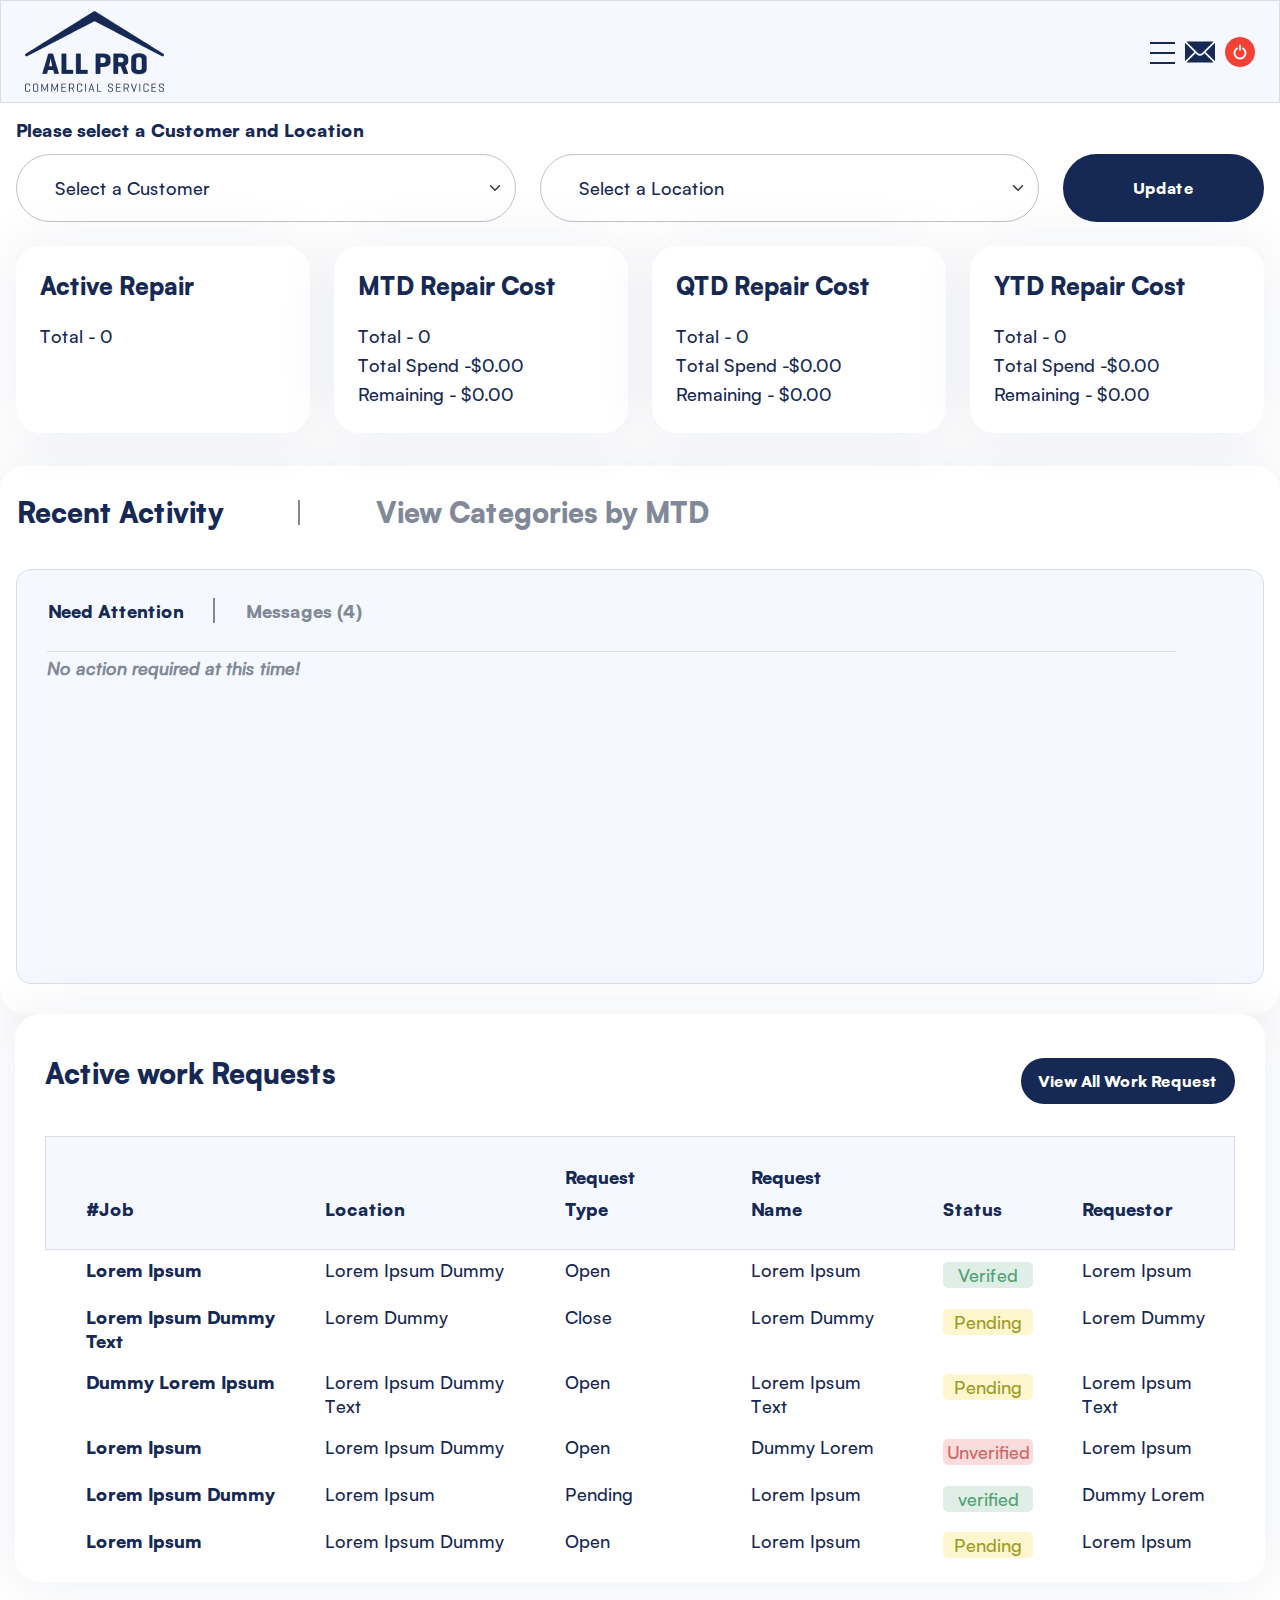
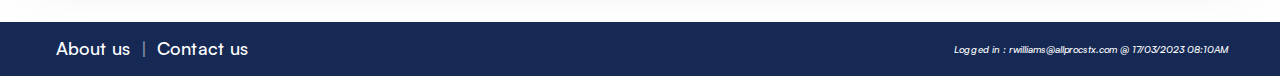
<file: index.html>
<!DOCTYPE html>
<html>
<head>
	<meta charset="utf-8">
	<meta name="viewport" content="width=device-width, initial-scale=1">
	<title>Home Page</title>
	<link href="css/bootstrap.min.css" rel="stylesheet" crossorigin="anonymous">
	<link rel="stylesheet" href="css/style.css">
</head>
<body>
<!---header start--->
<header style="padding: 0 12px;">
		<div class="row">
			<nav class="navbar navbar-expand-lg bg-body-tertiary">
			  <div class="container-fluid">
			    <a class="navbar-logo" href="#">
			    	<img src="image/logo-all.png">
			    </a>
			    
			    <div class="collapse navbar-collapse justify-content-center" id="navbarSupportedContent">
			      <ul class="navbar-nav">
			        <li class="nav-item">
			          <a class="nav-link" aria-current="page" href="#">Home</a>
			        </li>
			        <li class="nav-item">
			          <a class="nav-link" href="#">New Service Request</a>
			        </li>
			        <li class="nav-item">
			          <a class="nav-link" href="#">Insights</a>
			        </li>
			        <li class="nav-item">
			          <a class="nav-link" href="#"> Project Planner</a>
			        </li>
			      </ul>
			    </div>
			    <div class="nav-icon d-flex align-items-center">
			    	<button class="navbar-toggler" type="button" data-bs-toggle="collapse" data-bs-target="#navbarSupportedContent" aria-controls="navbarSupportedContent" aria-expanded="false" aria-label="Toggle navigation">
				      <span class="navbar-toggler-icon"></span>
				    </button>
			    	<a class="navbar-icon" href="#">
						<svg width="30" height="30" viewBox="0 0 30 30" fill="none" xmlns="http://www.w3.org/2000/svg">
						<path d="M29.7357 5.96021L20.6373 15L29.7357 24.0398C29.9002 23.696 30 23.316 30 22.9101V7.08983C30 6.68396 29.9002 6.30397 29.7357 5.96021Z" fill="#162955"/>
						<path d="M27.3633 4.45312H2.63671C2.23083 4.45312 1.85085 4.55291 1.50708 4.71738L13.1358 16.2875C14.164 17.3157 15.836 17.3157 16.8642 16.2875L28.4929 4.71738C28.1491 4.55291 27.7691 4.45312 27.3633 4.45312Z" fill="#162955"/>
						<path d="M0.264258 5.96021C0.0997852 6.30397 0 6.68396 0 7.08983V22.9101C0 23.316 0.0997852 23.6961 0.264258 24.0398L9.36264 15L0.264258 5.96021Z" fill="#162955"/>
						<path d="M19.3945 16.2429L18.107 17.5303C16.3938 19.2436 13.6061 19.2436 11.8929 17.5303L10.6055 16.2429L1.50708 25.2826C1.85085 25.4471 2.23083 25.5469 2.63671 25.5469H27.3633C27.7691 25.5469 28.1491 25.4471 28.4929 25.2826L19.3945 16.2429Z" fill="#162955"/>
						</svg>
				    </a>
				    <a class="navbar-icon" href="#">	
						<svg width="30" height="30" viewBox="0 0 30 30" fill="none" xmlns="http://www.w3.org/2000/svg">
						<g clip-path="url(#clip0_11_1430)">
						<path fill-rule="evenodd" clip-rule="evenodd" d="M15 0C6.72656 0 0 6.72656 0 15C0 23.2734 6.72656 30 15 30C23.2734 30 30 23.2734 30 15C30 6.72656 23.2734 0 15 0Z" fill="#F34235"/>
						<path fill-rule="evenodd" clip-rule="evenodd" d="M21.4453 16.084C21.4453 19.6406 18.5508 22.5293 15 22.5293C11.4434 22.5293 8.55469 19.6348 8.55469 16.084C8.55469 13.8926 9.65039 11.8711 11.4902 10.6816C11.9238 10.4004 12.5039 10.5234 12.7852 10.957C13.0664 11.3906 12.9434 11.9707 12.5098 12.252C11.2031 13.0957 10.4297 14.5312 10.4297 16.084C10.4297 18.6035 12.4805 20.6543 15 20.6543C17.5195 20.6543 19.5703 18.6035 19.5703 16.084C19.5703 14.5312 18.791 13.0957 17.4902 12.252C17.0566 11.9707 16.9336 11.3906 17.2148 10.957C17.4961 10.5234 18.0762 10.4004 18.5098 10.6816C20.3496 11.8711 21.4453 13.8926 21.4453 16.084ZM14.0625 12.7383V8.4082C14.0625 7.89258 14.4844 7.4707 15 7.4707C15.5156 7.4707 15.9375 7.89258 15.9375 8.4082V12.7383C15.9375 13.2539 15.5156 13.6758 15 13.6758C14.4844 13.6758 14.0625 13.2539 14.0625 12.7383Z" fill="white"/>
						</g>
						<defs>
						<clipPath id="clip0_11_1430">
						<rect width="30" height="30" fill="white"/>
						</clipPath>
						</defs>
						</svg>
				    </a>
			    </div>
			  </div>
			</nav>
		</div>
	</header>
<!---header end--->

<!---customer-details-section start--->
<section class="customer-details-section">
	<div class="customer-details px-3">
		<div class="row">
			<div class="section-title col-12">
				<h5>Please select a Customer and Location</h5>
			</div>
		</div>
		<div class="row">
			<div class="col-12 d-flex mb-4 flex-md-nowrap flex-wrap justify-content-between">
				<select class="form-select mb-3 mb-md-0 me-4" aria-label="Default select example">
				  <option selected>Select a Customer</option>
				  <option value="1">One</option>
				  <option value="2">Two</option>
				  <option value="3">Three</option>
				</select>
				<select class="form-select mb-3 mb-md-0 me-4" aria-label="Default select example">
					<option selected>Select a Location</option>
					<option value="1">One</option>
					<option value="2">Two</option>
					<option value="3">Three</option>
				  </select>
				  <button type="submit" class="button-primary">Update</button>
			</div>
		</div>
	</div>
</section>
<!---customer-details-section end--->

<!---repair-costs-section start--->
<section class="repair-costs-section">
	<div class="repair-cost-section px-3">
		<div class="row">
			<div class="repair-cost col-12 col-md-6 col-lg-3">
			<div class="card h-100">
			  <div class="card-body p-4">
			    <h5 class="card-title">Active Repair</h5>
			    <p>Total - 0</p>
			  </div>
			</div>
		</div>
		<div class="repair-cost col-12 col-md-6 col-lg-3">
			<div class="card h-100">
			  <div class="card-body p-4">
			    <h5 class="card-title">MTD Repair Cost</h5>
			    <p>Total - 0</p>
			    <p>Total Spend -$0.00</p>
			    <p>Remaining - $0.00</p>
			  </div>
			</div>
		</div>
		<div class="repair-cost col-12 col-md-6 col-lg-3">
			<div class="card h-100">
			  <div class="card-body p-4">
			    <h5 class="card-title">QTD Repair Cost</h5>
			    <p>Total - 0</p>
			    <p>Total Spend -$0.00</p>
			    <p>Remaining - $0.00</p>
			  </div>
			</div>
		</div>
		<div class="repair-cost col-12 col-md-6 col-lg-3">
			<div class="card h-100">
			  <div class="card-body p-4">
			    <h5 class="card-title">YTD Repair Cost</h5>
			    <p>Total - 0</p>
			    <p>Total Spend -$0.00</p>
			    <p>Remaining - $0.00</p>
			  </div>
			</div>
		</div>
		</div>
	</div>
</section>
<!---repair-costs-section end--->

<!---tabbings-section start--->
<section class="tabbings-section">
	<div class="tabbing-section px-3">
		<ul class="main-contant nav nav-tabs border-0" id="myTab" role="tablist">
		  <li class="nav-item" role="presentation">
		    <button class="contant nav-link seprate active" id="Recent-tab" data-bs-toggle="tab" data-bs-target="#Recent" type="button" role="tab" aria-controls="Recent" aria-selected="true">Recent Activity</button>
		  </li>
		  <li class="nav-item" role="presentation">
		    <button class="contant nav-link" id="Categories-tab" data-bs-toggle="tab" data-bs-target="#Categories" type="button" role="tab" aria-controls="Categories" aria-selected="false">View Categories by MTD</button>
		  </li>
		</ul>
		<div class="main-tab-content tab-content" id="myTabContent">
			<!-- Recent Activity Start -->
		  <div class="tab-pane fade show active" id="Recent" role="tabpanel" aria-labelledby="Recent-tab">
		  	<ul class="sub-main-contant nav nav-tabs" id="myTab" role="tablist">
			  <li class="nav-item" role="presentation">
			    <button class="sub-contant nav-link seprate active" id="home-tab" data-bs-toggle="tab" data-bs-target="#home" type="button" role="tab" aria-controls="home" aria-selected="true">Need Attention</button>
			  </li>
			  <li class="nav-item" role="presentation">
			    <button class="sub-contant nav-link" id="profile-tab" data-bs-toggle="tab" data-bs-target="#profile" type="button" role="tab" aria-controls="profile" aria-selected="false">Messages (4)</button>
			  </li>
			</ul>
			<div class="tab-content" id="myTabContent">
			  <!-- Need Attention Start -->
			  <div class="need-contant tab-pane fade show active" id="home" role="tabpanel" aria-labelledby="home-tab">
			  	<p>No action required at this time!</p>
			  </div>
			  <!-- Need Attention End -->

			  <!-- Messages (4) Start -->
			  <div class="tab-pane fade" id="profile" role="tabpanel" aria-labelledby="profile-tab">
			  	<div class="message-contant scroll">
			  		<div class="message-part d-flex align-items-center justify-content-between flex-wrap">
				  		<div class="message-details d-flex align-items-center">
				  			<div class="admin-image">
				  				<img src="image/admin.png">
				  				<p>Mitchell</p>
				  			</div>
				  			<div class="admin-details">
				  				<h5 class="pb-2">ER: Sprinkles Cupcakes - PLANO - Remove safe - hamilton Vaultronics En Route</h5>
				  				<p>Hamiliton Vaultronics En Route</p>
				  			</div>
				  		</div>
				  		<div class="message-date">
				  			<p>15/03/2023</p>
				  		</div>
			  		</div>

			  		<div class="message-part d-flex align-items-center justify-content-between flex-wrap">
				  		<div class="message-details d-flex align-items-center">
				  			<div class="admin-image">
				  				<img src="image/admin.png">
				  				<p>Mitchell</p>
				  			</div>
				  			<div class="admin-details">
				  				<h5 class="pb-2">ER: Sprinkles Cupcakes - PLANO - Remove safe - hamilton Vaultronics En Route</h5>
				  				<p>Hamiliton Vaultronics En Route</p>
				  			</div>
				  		</div>
				  		<div class="message-date">
				  			<p>15/03/2023</p>
				  		</div>
			  		</div>

			  		<div class="message-part d-flex align-items-center justify-content-between flex-wrap">
				  		<div class="message-details d-flex align-items-center">
				  			<div class="admin-image">
				  				<img src="image/admin.png">
				  				<p>Mitchell</p>
				  			</div>
				  			<div class="admin-details">
				  				<h5 class="pb-2">ER: Sprinkles Cupcakes - PLANO - Remove safe - hamilton Vaultronics En Route</h5>
				  				<p>Hamiliton Vaultronics En Route</p>
				  			</div>
				  		</div>
				  		<div class="message-date">
				  			<p>15/03/2023</p>
				  		</div>
			  		</div>

			  		<div class="message-part d-flex align-items-center justify-content-between flex-wrap">
				  		<div class="message-details d-flex align-items-center">
				  			<div class="admin-image">
				  				<img src="image/admin.png">
				  				<p>Mitchell</p>
				  			</div>
				  			<div class="admin-details">
				  				<h5 class="pb-2">ER: Sprinkles Cupcakes - PLANO - Remove safe - hamilton Vaultronics En Route</h5>
				  				<p>Hamiliton Vaultronics En Route</p>
				  			</div>
				  		</div>
				  		<div class="message-date">
				  			<p>15/03/2023</p>
				  		</div>
			  		</div>
			  	</div>
			  </div>
			  <!-- Messages (4) End -->
			</div>
		  </div>
		  <!-- Recent Activity End -->

		  <!-- View Categories by MTD Start -->
		  <div class="tab-pane fade" id="Categories" role="tabpanel" aria-labelledby="Categories-tab">
		  	<div class="view-categories d-flex flex-wrap">
		  		<div class="view-info d-flex align-items-center justify-content-start col-12 col-md-4 col-xl-3">
		  			<label class="d-inline-block me-4">Viewable Info :</label>
					<select class="form-select w-50" aria-label="Default select example">
						<option selected>Category</option>
						<option value="1">Category One</option>
						<option value="2">Category Two</option>
						<option value="3">Category Three</option>
					</select>
		  		</div>
		  		<div class="time-frame d-flex align-items-center col-12 col-md-4 col-xl-3">
		  			<label class="d-inline-block me-4">Time Frame :</label>
	    				<select class="form-select w-50" aria-label="Default select example">
						  <option selected>Month to date</option>
						  <option value="1">date One</option>
						  <option value="2">date Two</option>
						  <option value="3">date Three</option>
						</select>
		  		</div>
		  		<div class="Confirm-button col-12 col-md-4 col-xl-2">
		  			<button type="submit" class="button-primary">Confirm</button>
		  		</div>
		  	</div>
		  </div>
		  <!-- View Categories by MTD End -->
		</div>
	</div>
</section>
<!---tabbings-section end--->

<!---work-requests-section start--->
<section class="work-requests-section">
<div class="requests-section">
	<div class="request-contant row">
		<div class="request-title col-12 col-sm-6">
			<h2>Active work Requests</h2>
		</div>
		<div class="view-button col-12 col-sm-6">
			<button type="submit" class="button-primary">View All Work Request</button>
		</div>
	</div>
	<div class="table-responsive">
		<table class="table">
		  <thead>
		    <tr>
		      <th scope="col">#Job</th>
		      <th scope="col">Location</th>
		      <th scope="col">Request Type</th>
		      <th scope="col">Request Name</th>
		      <th scope="col">Status</th>
		      <th scope="col">Requestor</th>
		    </tr>
		  </thead>
		  <tbody>
		    <tr>
		      <td>Lorem Ipsum</td>
		      <td>Lorem Ipsum Dummy</td>
		      <td>Open</td>
		      <td>Lorem Ipsum</td>
		      <td><button type="button" class="btn verified">Verifed</button></td>
		      <td>Lorem Ipsum</td>
		    </tr>
		    <tr>
		      <td>Lorem Ipsum Dummy Text</td>
		      <td>Lorem Dummy</td>
		      <td>Close</td>
		      <td>Lorem Dummy</td>
		      <td><button type="button" class="btn pending">Pending</button></td>
		      <td>Lorem Dummy</td>
		    </tr>
		    <tr>
		      <td>Dummy Lorem Ipsum</td>
		      <td>Lorem Ipsum Dummy Text</td>
		      <td>Open</td>
		      <td>Lorem Ipsum Text</td>
		      <td><button type="button" class="btn pending">Pending</button></td>
		      <td>Lorem Ipsum Text</td>
		    </tr>
		    <tr>
		      <td>Lorem Ipsum</td>
		      <td>Lorem Ipsum Dummy</td>
		      <td>Open</td>
		      <td>Dummy Lorem</td>
		      <td><button type="button" class="btn unverified">Unverified</button></td>
		      <td>Lorem Ipsum</td>
		    </tr>
		    <tr>
		      <td>Lorem Ipsum Dummy</td>
		      <td>Lorem Ipsum</td>
		      <td>Pending</td>
		      <td>Lorem Ipsum</td>
		      <td><button type="button" class="btn verified">verified</button></td>
		      <td>Dummy Lorem</td>
		    </tr>
		    <tr>
		      <td>Lorem Ipsum</td>
		      <td>Lorem Ipsum Dummy</td>
		      <td>Open</td>
		      <td>Lorem Ipsum</td>
		      <td><button type="button" class="btn pending">Pending</button></td>
		      <td>Lorem Ipsum</td>
		    </tr>
		  </tbody>
		</table>
	</div>
	</div>
</section>
<!---work-requests-section end--->
<!---footer start--->
<footer>
    	<div class="container-fluid">
    		<div class="row">
    			<div class="col-12 d-flex flex-wrap justify-content-between align-items-center">
    				<ul class="footer-menu p-0 m-0 d-flex">
    					<li><a href="#">About us</a></li>
    					<li><a href="#">Contact us</a></li>
    				</ul>
    				<span class="col-12 col-sm-6 pt-3 text-sm-end pt-sm-0">Logged in : <a href="mailto:rwilliams@allprocstx.com">rwilliams@allprocstx.com</a> @ 17/03/2023 08:10AM</span>
    			</div>
    		</div>
    	</div>
    </footer>
    <!---footer end--->
<script src="https://cdn.jsdelivr.net/npm/bootstrap@5.3.0-alpha2/dist/js/bootstrap.bundle.min.js" crossorigin="anonymous"></script>
</body>
</html>
</file>
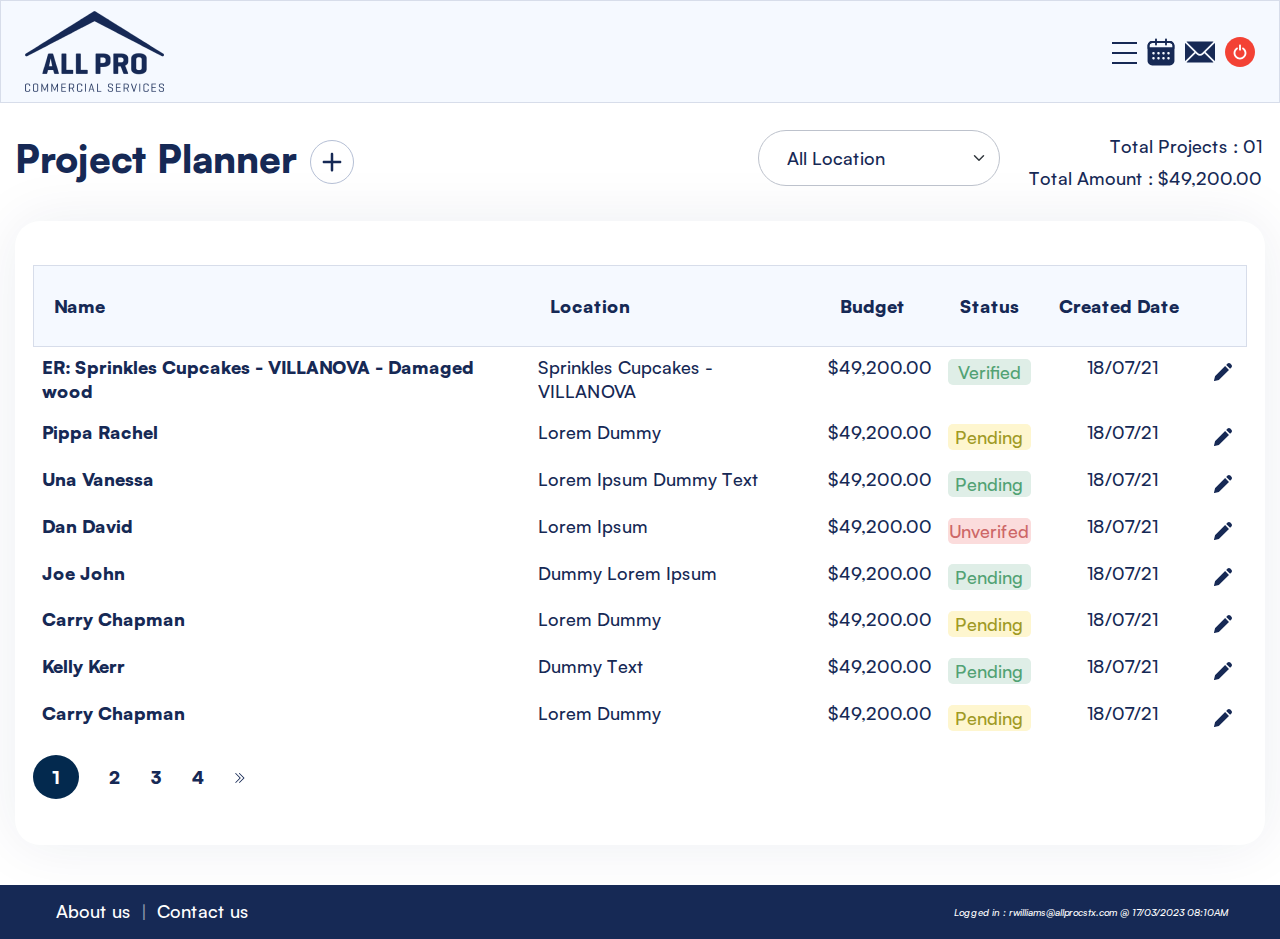
<file: project-planner.html>
<!DOCTYPE html>
<html>
<head>
	<meta charset="utf-8">
	<meta name="viewport" content="width=device-width, initial-scale=1">
	<title>Project Planner</title>
	<link href="css/bootstrap.min.css" rel="stylesheet" crossorigin="anonymous">
	<link rel="stylesheet" href="css/style.css">
</head>
<body>
<!---header start--->
	<header style="padding: 0 12px;">
		<div class="row">
			<nav class="navbar navbar-expand-lg bg-body-tertiary">
			  <div class="container-fluid">
			    <a class="navbar-logo" href="#">
			    	<img src="image/logo-all.png">
			    </a>
			    
			    <div class="collapse navbar-collapse justify-content-center" id="navbarSupportedContent">
			      <ul class="navbar-nav">
			        <li class="nav-item">
			          <a class="nav-link" aria-current="page" href="#">Home</a>
			        </li>
			        <li class="nav-item">
			          <a class="nav-link" href="#">New Service Request</a>
			        </li>
			        <li class="nav-item">
			          <a class="nav-link" href="#">Jobs</a>
			        </li>
			        <li class="nav-item">
			          <a class="nav-link" href="#">Customers</a>
			        </li>
			        <li class="nav-item">
			          <a class="nav-link" href="#">Pay Requests</a>
			        </li>
			        <li class="nav-item">
			          <a class="nav-link" href="#">Vendor Management</a>
			        </li>
			        <li class="nav-item">
			          <a class="nav-link" href="#">Vendor Request Queue</a>
			        </li>
			        <li class="nav-item">
			          <a class="nav-link" href="#">Vendor Search</a>
			        </li>
			        <li class="nav-item">
			          <a class="nav-link" href="#">Admin</a>
			        </li>
			        <li class="nav-item">
			          <a class="nav-link" href="#">Reports</a>
			        </li>
			      </ul>
			    </div>
			    <div class="nav-icon d-flex align-items-center">
			    	<button class="navbar-toggler" type="button" data-bs-toggle="collapse" data-bs-target="#navbarSupportedContent" aria-controls="navbarSupportedContent" aria-expanded="false" aria-label="Toggle navigation">
				      <span class="navbar-toggler-icon"></span>
				    </button>
				    <a href="#" class="navbar-icon">
						<svg width="28" height="28" viewBox="0 0 28 28" fill="none" xmlns="http://www.w3.org/2000/svg">
						<path d="M22.75 27.4375H5.25C4.00731 27.4358 2.81598 26.9415 1.93726 26.0627C1.05854 25.184 0.564154 23.9927 0.5625 22.75V7.75C0.564154 6.50731 1.05854 5.31598 1.93726 4.43726C2.81598 3.55854 4.00731 3.06415 5.25 3.0625H22.75C23.9927 3.06415 25.184 3.55854 26.0627 4.43726C26.9415 5.31598 27.4358 6.50731 27.4375 7.75V22.75C27.4358 23.9927 26.9415 25.184 26.0627 26.0627C25.184 26.9415 23.9927 27.4358 22.75 27.4375ZM5.25 4.9375C4.50438 4.93849 3.78959 5.23513 3.26236 5.76236C2.73513 6.28959 2.43849 7.00438 2.4375 7.75V22.75C2.43849 23.4956 2.73513 24.2104 3.26236 24.7376C3.78959 25.2649 4.50438 25.5615 5.25 25.5625H22.75C23.4956 25.5615 24.2104 25.2649 24.7376 24.7376C25.2649 24.2104 25.5615 23.4956 25.5625 22.75V7.75C25.5615 7.00438 25.2649 6.28959 24.7376 5.76236C24.2104 5.23513 23.4956 4.93849 22.75 4.9375H5.25Z" fill="#162955"/>
						<path d="M26.5 11.1875H1.5C1.25136 11.1875 1.0129 11.0887 0.837087 10.9129C0.661272 10.7371 0.5625 10.4986 0.5625 10.25V7.75C0.564154 6.50731 1.05854 5.31598 1.93726 4.43726C2.81598 3.55854 4.00731 3.06415 5.25 3.0625H22.75C23.9927 3.06415 25.184 3.55854 26.0627 4.43726C26.9415 5.31598 27.4358 6.50731 27.4375 7.75V10.25C27.4375 10.4986 27.3387 10.7371 27.1629 10.9129C26.9871 11.0887 26.7486 11.1875 26.5 11.1875ZM2.4375 9.3125H25.5625V7.75C25.5615 7.00438 25.2649 6.28959 24.7376 5.76236C24.2104 5.23513 23.4956 4.93849 22.75 4.9375H5.25C4.50438 4.93849 3.78959 5.23513 3.26236 5.76236C2.73513 6.28959 2.43849 7.00438 2.4375 7.75V9.3125Z" fill="#162955"/>
						<path d="M19 7.4375C18.7514 7.4375 18.5129 7.33873 18.3371 7.16291C18.1613 6.9871 18.0625 6.74864 18.0625 6.5V1.5C18.0625 1.25136 18.1613 1.0129 18.3371 0.837087C18.5129 0.661272 18.7514 0.5625 19 0.5625C19.2486 0.5625 19.4871 0.661272 19.6629 0.837087C19.8387 1.0129 19.9375 1.25136 19.9375 1.5V6.5C19.9375 6.74864 19.8387 6.9871 19.6629 7.16291C19.4871 7.33873 19.2486 7.4375 19 7.4375Z" fill="#162955"/>
						<path d="M9 7.4375C8.75136 7.4375 8.5129 7.33873 8.33709 7.16291C8.16127 6.9871 8.0625 6.74864 8.0625 6.5V1.5C8.0625 1.25136 8.16127 1.0129 8.33709 0.837087C8.5129 0.661272 8.75136 0.5625 9 0.5625C9.24864 0.5625 9.4871 0.661272 9.66291 0.837087C9.83873 1.0129 9.9375 1.25136 9.9375 1.5V6.5C9.9375 6.74864 9.83873 6.9871 9.66291 7.16291C9.4871 7.33873 9.24864 7.4375 9 7.4375Z" fill="#162955"/>
						<path d="M1.5 10.25V21.5C1.5 22.8261 2.02678 24.0979 2.96447 25.0355C3.90215 25.9732 5.17392 26.5 6.5 26.5H21.5C22.8261 26.5 24.0979 25.9732 25.0355 25.0355C25.9732 24.0979 26.5 22.8261 26.5 21.5V10.25H1.5ZM6.5 21.5C6.25277 21.5 6.0111 21.4267 5.80554 21.2893C5.59998 21.152 5.43976 20.9568 5.34515 20.7284C5.25054 20.4999 5.22579 20.2486 5.27402 20.0061C5.32225 19.7637 5.4413 19.5409 5.61612 19.3661C5.79093 19.1913 6.01366 19.0722 6.25614 19.024C6.49861 18.9758 6.74995 19.0005 6.97835 19.0951C7.20676 19.1898 7.40199 19.35 7.53934 19.5555C7.67669 19.7611 7.75 20.0028 7.75 20.25C7.75 20.5815 7.6183 20.8995 7.38388 21.1339C7.14946 21.3683 6.83152 21.5 6.5 21.5ZM6.5 16.5C6.25277 16.5 6.0111 16.4267 5.80554 16.2893C5.59998 16.152 5.43976 15.9568 5.34515 15.7284C5.25054 15.4999 5.22579 15.2486 5.27402 15.0061C5.32225 14.7637 5.4413 14.5409 5.61612 14.3661C5.79093 14.1913 6.01366 14.0722 6.25614 14.024C6.49861 13.9758 6.74995 14.0005 6.97835 14.0952C7.20676 14.1898 7.40199 14.35 7.53934 14.5555C7.67669 14.7611 7.75 15.0028 7.75 15.25C7.75 15.5815 7.6183 15.8995 7.38388 16.1339C7.14946 16.3683 6.83152 16.5 6.5 16.5ZM11.5 21.5C11.2528 21.5 11.0111 21.4267 10.8055 21.2893C10.6 21.152 10.4398 20.9568 10.3451 20.7284C10.2505 20.4999 10.2258 20.2486 10.274 20.0061C10.3222 19.7637 10.4413 19.5409 10.6161 19.3661C10.7909 19.1913 11.0137 19.0722 11.2561 19.024C11.4986 18.9758 11.7499 19.0005 11.9784 19.0951C12.2068 19.1898 12.402 19.35 12.5393 19.5555C12.6767 19.7611 12.75 20.0028 12.75 20.25C12.75 20.5815 12.6183 20.8995 12.3839 21.1339C12.1495 21.3683 11.8315 21.5 11.5 21.5ZM11.5 16.5C11.2528 16.5 11.0111 16.4267 10.8055 16.2893C10.6 16.152 10.4398 15.9568 10.3451 15.7284C10.2505 15.4999 10.2258 15.2486 10.274 15.0061C10.3222 14.7637 10.4413 14.5409 10.6161 14.3661C10.7909 14.1913 11.0137 14.0722 11.2561 14.024C11.4986 13.9758 11.7499 14.0005 11.9784 14.0952C12.2068 14.1898 12.402 14.35 12.5393 14.5555C12.6767 14.7611 12.75 15.0028 12.75 15.25C12.75 15.5815 12.6183 15.8995 12.3839 16.1339C12.1495 16.3683 11.8315 16.5 11.5 16.5ZM16.5 21.5C16.2528 21.5 16.0111 21.4267 15.8055 21.2893C15.6 21.152 15.4398 20.9568 15.3451 20.7284C15.2505 20.4999 15.2258 20.2486 15.274 20.0061C15.3222 19.7637 15.4413 19.5409 15.6161 19.3661C15.7909 19.1913 16.0137 19.0722 16.2561 19.024C16.4986 18.9758 16.7499 19.0005 16.9784 19.0951C17.2068 19.1898 17.402 19.35 17.5393 19.5555C17.6767 19.7611 17.75 20.0028 17.75 20.25C17.75 20.5815 17.6183 20.8995 17.3839 21.1339C17.1495 21.3683 16.8315 21.5 16.5 21.5ZM16.5 16.5C16.2528 16.5 16.0111 16.4267 15.8055 16.2893C15.6 16.152 15.4398 15.9568 15.3451 15.7284C15.2505 15.4999 15.2258 15.2486 15.274 15.0061C15.3222 14.7637 15.4413 14.5409 15.6161 14.3661C15.7909 14.1913 16.0137 14.0722 16.2561 14.024C16.4986 13.9758 16.7499 14.0005 16.9784 14.0952C17.2068 14.1898 17.402 14.35 17.5393 14.5555C17.6767 14.7611 17.75 15.0028 17.75 15.25C17.75 15.5815 17.6183 15.8995 17.3839 16.1339C17.1495 16.3683 16.8315 16.5 16.5 16.5ZM21.5 21.5C21.2528 21.5 21.0111 21.4267 20.8055 21.2893C20.6 21.152 20.4398 20.9568 20.3451 20.7284C20.2505 20.4999 20.2258 20.2486 20.274 20.0061C20.3223 19.7637 20.4413 19.5409 20.6161 19.3661C20.7909 19.1913 21.0137 19.0722 21.2561 19.024C21.4986 18.9758 21.7499 19.0005 21.9784 19.0951C22.2068 19.1898 22.402 19.35 22.5393 19.5555C22.6767 19.7611 22.75 20.0028 22.75 20.25C22.75 20.5815 22.6183 20.8995 22.3839 21.1339C22.1495 21.3683 21.8315 21.5 21.5 21.5ZM21.5 16.5C21.2528 16.5 21.0111 16.4267 20.8055 16.2893C20.6 16.152 20.4398 15.9568 20.3451 15.7284C20.2505 15.4999 20.2258 15.2486 20.274 15.0061C20.3223 14.7637 20.4413 14.5409 20.6161 14.3661C20.7909 14.1913 21.0137 14.0722 21.2561 14.024C21.4986 13.9758 21.7499 14.0005 21.9784 14.0952C22.2068 14.1898 22.402 14.35 22.5393 14.5555C22.6767 14.7611 22.75 15.0028 22.75 15.25C22.75 15.5815 22.6183 15.8995 22.3839 16.1339C22.1495 16.3683 21.8315 16.5 21.5 16.5Z" fill="#162955"/>
						</svg>
				    </a>
			    	<a class="navbar-icon" href="#">
						<svg width="30" height="30" viewBox="0 0 30 30" fill="none" xmlns="http://www.w3.org/2000/svg">
						<path d="M29.7357 5.96021L20.6373 15L29.7357 24.0398C29.9002 23.696 30 23.316 30 22.9101V7.08983C30 6.68396 29.9002 6.30397 29.7357 5.96021Z" fill="#162955"/>
						<path d="M27.3633 4.45312H2.63671C2.23083 4.45312 1.85085 4.55291 1.50708 4.71738L13.1358 16.2875C14.164 17.3157 15.836 17.3157 16.8642 16.2875L28.4929 4.71738C28.1491 4.55291 27.7691 4.45312 27.3633 4.45312Z" fill="#162955"/>
						<path d="M0.264258 5.96021C0.0997852 6.30397 0 6.68396 0 7.08983V22.9101C0 23.316 0.0997852 23.6961 0.264258 24.0398L9.36264 15L0.264258 5.96021Z" fill="#162955"/>
						<path d="M19.3945 16.2429L18.107 17.5303C16.3938 19.2436 13.6061 19.2436 11.8929 17.5303L10.6055 16.2429L1.50708 25.2826C1.85085 25.4471 2.23083 25.5469 2.63671 25.5469H27.3633C27.7691 25.5469 28.1491 25.4471 28.4929 25.2826L19.3945 16.2429Z" fill="#162955"/>
						</svg>
				    </a>
				    <a class="navbar-icon" href="#">	
						<svg width="30" height="30" viewBox="0 0 30 30" fill="none" xmlns="http://www.w3.org/2000/svg">
						<g clip-path="url(#clip0_11_1430)">
						<path fill-rule="evenodd" clip-rule="evenodd" d="M15 0C6.72656 0 0 6.72656 0 15C0 23.2734 6.72656 30 15 30C23.2734 30 30 23.2734 30 15C30 6.72656 23.2734 0 15 0Z" fill="#F34235"/>
						<path fill-rule="evenodd" clip-rule="evenodd" d="M21.4453 16.084C21.4453 19.6406 18.5508 22.5293 15 22.5293C11.4434 22.5293 8.55469 19.6348 8.55469 16.084C8.55469 13.8926 9.65039 11.8711 11.4902 10.6816C11.9238 10.4004 12.5039 10.5234 12.7852 10.957C13.0664 11.3906 12.9434 11.9707 12.5098 12.252C11.2031 13.0957 10.4297 14.5312 10.4297 16.084C10.4297 18.6035 12.4805 20.6543 15 20.6543C17.5195 20.6543 19.5703 18.6035 19.5703 16.084C19.5703 14.5312 18.791 13.0957 17.4902 12.252C17.0566 11.9707 16.9336 11.3906 17.2148 10.957C17.4961 10.5234 18.0762 10.4004 18.5098 10.6816C20.3496 11.8711 21.4453 13.8926 21.4453 16.084ZM14.0625 12.7383V8.4082C14.0625 7.89258 14.4844 7.4707 15 7.4707C15.5156 7.4707 15.9375 7.89258 15.9375 8.4082V12.7383C15.9375 13.2539 15.5156 13.6758 15 13.6758C14.4844 13.6758 14.0625 13.2539 14.0625 12.7383Z" fill="white"/>
						</g>
						<defs>
						<clipPath id="clip0_11_1430">
						<rect width="30" height="30" fill="white"/>
						</clipPath>
						</defs>
						</svg>
				    </a>
			    </div>
			  </div>
			</nav>
		</div>
	</header>
<!---header end--->

<!--project-planner-section start-->
<section class="project-planner-section">
	<div class="container">
		<div class="row">
			<div class="project-planner-contant col-12">
				<div class="row">
					<div class="planner-contant col-xl-7 col-lg-5 col-12 d-flex align-items-center">
						<h2>Project Planner</h2>
						<button class="add-icon d-flex align-items-center" class="btn btn-primary" data-bs-toggle="modal" data-bs-target="#staticBackdrop">
							<svg width="20" height="20" viewBox="0 0 20 20" fill="none" xmlns="http://www.w3.org/2000/svg">
								<g clip-path="url(#clip0_11_1459)">
								<path d="M1.875 8.75H8.75V1.875C8.75 1.18469 9.30969 0.625 10 0.625C10.6903 0.625 11.25 1.18469 11.25 1.875V8.75H18.125C18.8153 8.75 19.375 9.30969 19.375 10C19.375 10.6903 18.8153 11.25 18.125 11.25H11.25V18.125C11.25 18.8153 10.6903 19.375 10 19.375C9.30969 19.375 8.75 18.8153 8.75 18.125V11.25H1.875C1.18469 11.25 0.625 10.6903 0.625 10C0.625 9.30969 1.18469 8.75 1.875 8.75Z" fill="#162955"/>
								</g>
								<defs>
								<clipPath id="clip0_11_1459">
								<rect width="20" height="20" fill="white" transform="matrix(-1 0 0 1 20 0)"/>
								</clipPath>
								</defs>
							</svg>
						</button>
						<!-- Modal -->
						<div class="main-modal-dialog modal fade" id="staticBackdrop" data-bs-backdrop="static" data-bs-keyboard="false" tabindex="-1" aria-labelledby="staticBackdropLabel" aria-hidden="true">
							<div class="modal-dialog modal-dialog-centered" role="document">
							<div class="modal-content">
								<div class="modal-header justify-content-start">
									<h5 class="modal-title" id="exampleModalLongTitle">New Proposal</h5>
									<button type="button" class="close" data-bs-dismiss="modal" aria-label="Close">
										<span aria-hidden="true">
										<svg width="16" height="16" viewBox="0 0 16 16" fill="none" xmlns="http://www.w3.org/2000/svg">
										<path d="M9.46585 7.98692L15.6959 14.2172C16.1014 14.6224 16.1014 15.2777 15.6959 15.6829C15.2907 16.0882 14.6354 16.0882 14.2302 15.6829L7.99991 9.45267L1.76983 15.6829C1.36438 16.0882 0.709336 16.0882 0.304082 15.6829C-0.101361 15.2777 -0.101361 14.6224 0.304082 14.2172L6.53416 7.98692L0.304082 1.75665C-0.101361 1.35139 -0.101361 0.696156 0.304082 0.290902C0.506045 0.0887499 0.771595 -0.0128002 1.03695 -0.0128002C1.30232 -0.0128002 1.56768 0.0887499 1.76983 0.290902L7.99991 6.52117L14.2302 0.290902C14.4323 0.0887499 14.6977 -0.0128002 14.9631 -0.0128002C15.2284 -0.0128002 15.4938 0.0887499 15.6959 0.290902C16.1014 0.696156 16.1014 1.35139 15.6959 1.75665L9.46585 7.98692Z" fill="black"/>
										</svg>
										</span>
									</button>
								</div>
								<div class="modal-body">
								<div class="mb-3">
									<select class="form-select" aria-label="Default select example">
										<option selected>Select a Location</option>
										<option value="1">Sprinkles Cupcakes One</option>
										<option value="2">Sprinkles Cupcakes Two</option>
										<option value="3">Sprinkles Cupcakes Three</option>
									</select>
								</div>
								<div class="mb-3">
									<input class="w-100 d-inline-block" type="text" placeholder="Add Name here">
								</div>
								<div class="upload-file mb-3">
									<input class="w-100 d-inline-block form-control form-control-sm" type="file" 
									id="formFileSm" >
								</div>
								<div class="form-floating">
									<textarea class="w-100" placeholder="Type Something"></textarea>
								</div>
								</div>
								
								<div class="modal-footer w-100 d-inline-block p-0 border-0" >
								<div class="row">
								<div class="col-12 col-sm-6 d-flex">
									<button type="button" class="btn w-100 text-center btn-secondary col-6 close-button" data-dismiss="modal">Close</button>
								</div>
								<div class="col-12 col-sm-6 d-flex">
									<button type="button" class="btn w-100 text-center btn-primary col-6 create-button">Create Project</button>
								</div>
							</div>
								</div>

							</div>
							</div>
						</div>
						<!-- Modal end-->
					
					</div>
					<div class="location-contant col-xl-5 col-lg-7 col-12">
						<div class="row">
							<div class="location col-lg-6 col-12">
								<select class="form-select" aria-label="Default select example">
								<option selected>All Location</option>
								<option value="1">One</option>
								<option value="2">Two</option>
								<option value="3">Three</option>
								</select>
							</div>
							<div class="amount-contant col-lg-6 col-12">
								<p>Total Projects : 01</p>
								<p>Total Amount : $49,200.00</p>
							</div>
						</div>
					</div>
				</div>
			</div>
		</div>

		<div class="project-planner-table">
			<div class="table-responsive row">
				<table class="table">
				  <thead>
				    <tr>
				      <th scope="col">Name</th>
				      <th scope="col">Location</th>
				      <th scope="col">Budget</th>
				      <th scope="col">Status</th>
				      <th scope="col">Created Date</th>
				      <th scope="col"></th>
				    </tr>
				  </thead>
				  <tbody>
				    <tr>
				      <td>ER: Sprinkles Cupcakes - VILLANOVA - Damaged wood</td>
				      <td>Sprinkles Cupcakes - VILLANOVA</td>
				      <td>$49,200.00</td>
				      <td><button type="button" class="btn verified">Verified</button></td>
				      <td class="px-5">18/07/21</td>
				      <td>
				      	<a href="#"><img src="image/pencil-1.svg"></a>
				      </td>
				    </tr>
				    <tr>
				      <td>Pippa Rachel</td>
				      <td>Lorem Dummy</td>
				      <td>$49,200.00</td>
				      <td><button type="button" class="btn pending">Pending</button></td>
				      <td class="px-5">18/07/21</td>
				      <td>
				      	<a href="#"><img src="image/pencil-1.svg"></a>
				      </td>
				    </tr>
				    <tr>
				      <td>Una Vanessa</td>
				      <td>Lorem Ipsum Dummy Text</td>
				      <td>$49,200.00</td>
				      <td><button type="button" class="btn green-pending">Pending</button></td>
				      <td class="px-5">18/07/21</td>
				      <td>
				      	<a href="#"><img src="image/pencil-1.svg"></a>
				      </td>
				    </tr>
				    <tr>
				      <td>Dan David</td>
				      <td>Lorem Ipsum</td>
				      <td>$49,200.00</td>
				      <td><button type="button" class="btn unverified">Unverifed</button></td>
				      <td class="px-5">18/07/21</td>
				      <td>
				      	<a href="#"><img src="image/pencil-1.svg"></a>
				      </td>
				    </tr>
				    <tr>
				      <td>Joe John</td>
				      <td>Dummy Lorem Ipsum</td>
				      <td>$49,200.00</td>
				      <td><button type="button" class="btn green-pending">Pending</button></td>
				      <td class="px-5">18/07/21</td>
				      <td>
				      	<a href="#"><img src="image/pencil-1.svg"></a>
				      </td>
				    </tr>
				    <tr>
				      <td>Carry Chapman</td>
				      <td>Lorem Dummy</td>
				      <td>$49,200.00</td>
				      <td><button type="button" class="btn pending">Pending</button></td>
				      <td class="px-5">18/07/21</td>
				      <td>
				      	<a href="#"><img src="image/pencil-1.svg"></a>
				      </td>
				    </tr>
				    <tr>
				      <td>Kelly Kerr</td>
				      <td>Dummy Text</td>
				      <td>$49,200.00</td>
				      <td><button type="button" class="btn green-pending">Pending</button></td>
				      <td class="px-5">18/07/21</td>
				      <td>
				      	<a href="#"><img src="image/pencil-1.svg"></a>
				      </td>
				    </tr>
				    <tr>
				      <td>Carry Chapman</td>
				      <td>Lorem Dummy</td>
				      <td>$49,200.00</td>
				      <td><button type="button" class="btn pending">Pending</button></td>
				      <td class="px-5">18/07/21</td>
				      <td>
				      	<a href="#"><img src="image/pencil-1.svg"></a>
				      </td>
				    </tr>
				  </tbody>
				</table>
			</div>
			<div class="pagination row">
				<ul class="pagination-list d-flex align-items-center">
					<li class="page-number active">1</li>
					<li class="page-number">2</li>
					<li class="page-number">3</li>
					<li class="page-number">4</li>
					<li class="page-number pb-2">
						<img src="image/right-icon.svg">
					</li>
				</ul>
			</div>
		</div>
	</div>
</section>
<!--project-planner-section end-->

<!---footer start--->
<footer>
    	<div class="container-fluid">
    		<div class="row">
    			<div class="col-12 d-flex flex-wrap justify-content-between align-items-center">
    				<ul class="footer-menu p-0 m-0 d-flex">
    					<li><a href="#">About us</a></li>
    					<li><a href="#">Contact us</a></li>
    				</ul>
    				<span class="col-12 col-sm-6 pt-3 text-sm-end pt-sm-0">Logged in : <a href="mailto:rwilliams@allprocstx.com">rwilliams@allprocstx.com</a> @ 17/03/2023 08:10AM</span>
    			</div>
    		</div>
    	</div>
    </footer>
    <!---footer end--->
    <script src="https://ajax.googleapis.com/ajax/libs/jquery/2.1.1/jquery.min.js"></script>
    <script src="https://cdn.jsdelivr.net/npm/bootstrap@5.3.0-alpha2/dist/js/bootstrap.bundle.min.js" crossorigin="anonymous"></script>
</body>
</html>
</file>
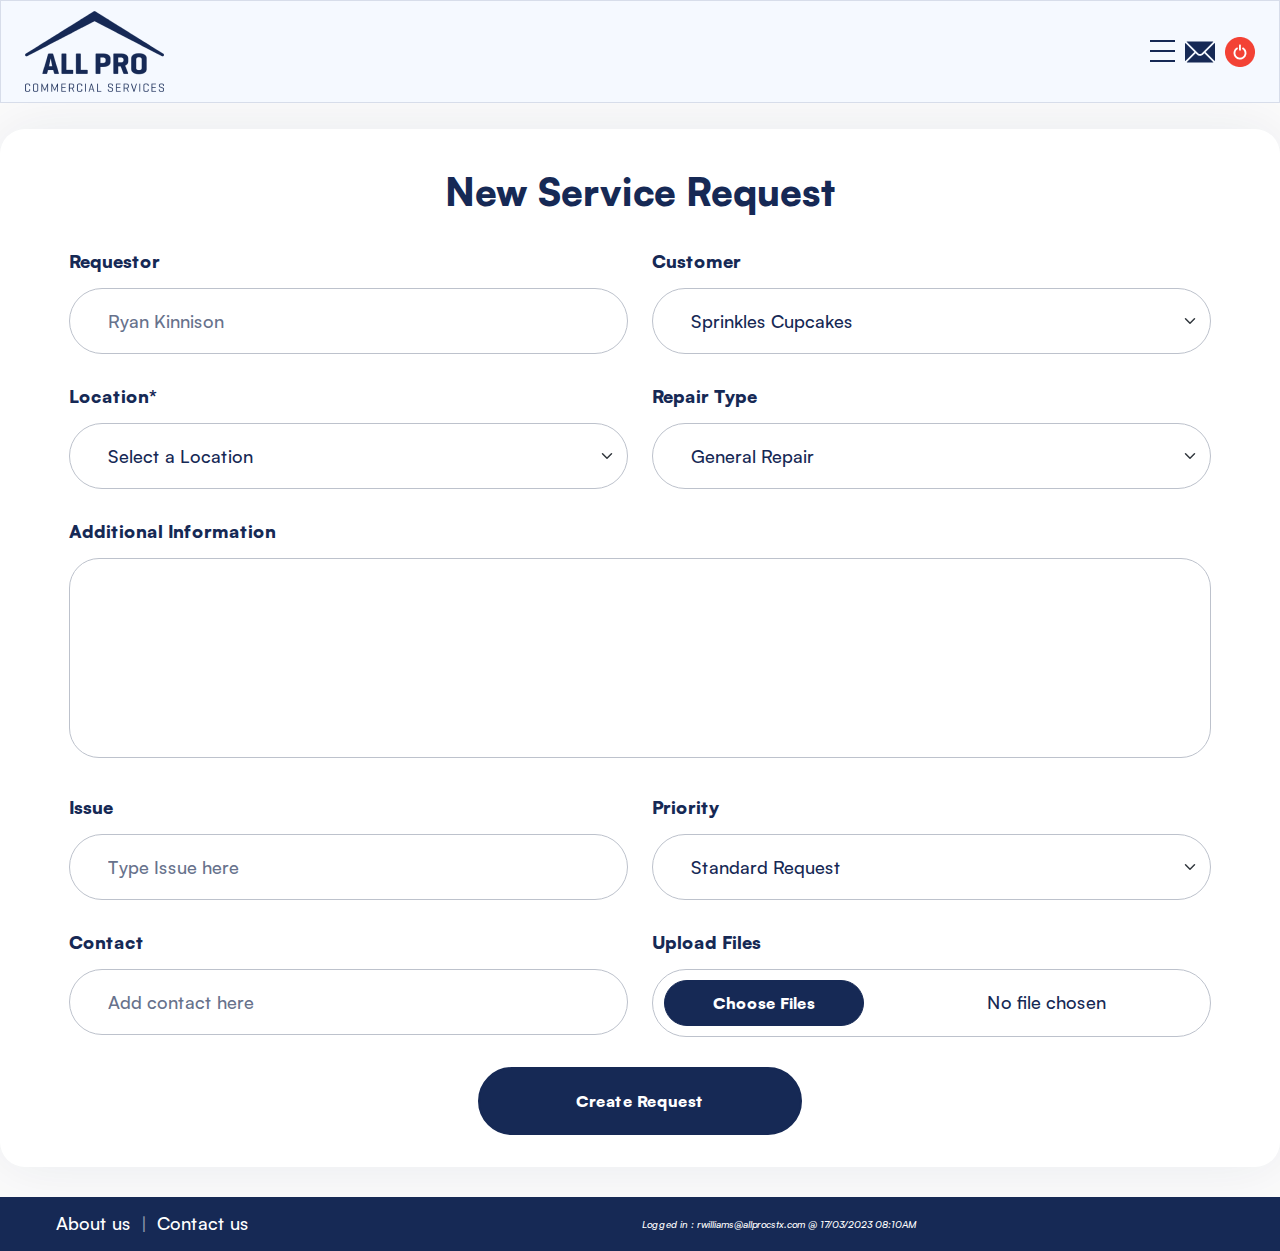
<file: service.html>
<!doctype html>
<html lang="en">
  <head>
    <meta charset="utf-8">
    <meta name="viewport" content="width=device-width, initial-scale=1">
    <title>New Service Request</title>
    <link href="css/bootstrap.min.css" rel="stylesheet" crossorigin="anonymous">
	<link rel="stylesheet" href="css/style.css">
    <style>
		
    </style>
  </head>
  <body style="background: #FBFBFB;">
  	<header style="padding: 0 12px;">
		<div class="row">
			<nav class="navbar navbar-expand-lg bg-body-tertiary">
			  <div class="container-fluid">
			    <a class="navbar-logo" href="#">
			    	<img src="image/logo-all.png">
			    </a>
			    
			    <div class="collapse navbar-collapse justify-content-center" id="navbarSupportedContent">
			      <ul class="navbar-nav">
			        <li class="nav-item">
			          <a class="nav-link" aria-current="page" href="#">Home</a>
			        </li>
			        <li class="nav-item">
			          <a class="nav-link" href="#">New Service Request</a>
			        </li>
			        <li class="nav-item">
			          <a class="nav-link" href="#">Insights</a>
			        </li>
			        <li class="nav-item">
			          <a class="nav-link" href="#"> Project Planner</a>
			        </li>
			      </ul>
			    </div>
			    <div class="nav-icon d-flex">
			    	<button class="navbar-toggler" type="button" data-bs-toggle="collapse" data-bs-target="#navbarSupportedContent" aria-controls="navbarSupportedContent" aria-expanded="false" aria-label="Toggle navigation">
				      <span class="navbar-toggler-icon"></span>
				    </button>
			    	<a class="navbar-icon" href="#">
			    		<img src="image/mail-1.png">
				    </a>
				    <a class="navbar-icon" href="#">
				    	<img src="image/shutdown-3.png">
				    </a>
			    </div>
			  </div>
			</nav>
		</div>
	</header>

    <section class="service-section">
    	<div class="container">
    		<div class="row">
    			<div class="col-12 text-center">
    				<h2>New Service Request</h2>
    			</div>
    		</div>
    		<div class="row">
    			<div class="col-12 col-md-6">
    				<label class="w-100 d-inline-block">Requestor</label>
    				<input class="w-100 d-inline-block" type="text" placeholder="Ryan Kinnison" name="">
    			</div>
    			<div class="col-12 col-md-6">
    				<label class="w-100 d-inline-block">Customer</label>
    				<select class="form-select" aria-label="Default select example">
					  <option selected>Sprinkles Cupcakes</option>
					  <option value="1">Sprinkles Cupcakes One</option>
					  <option value="2">Sprinkles Cupcakes Two</option>
					  <option value="3">Sprinkles Cupcakes Three</option>
					</select>
    			</div>
    			<div class="col-12 col-md-6">
    				<label class="w-100 d-inline-block">Location*</label>
    				<select class="form-select" aria-label="Default select example">
					  <option selected>Select a Location</option>
					  <option value="1">Select a Location One</option>
					  <option value="2">Select a Location Two</option>
					  <option value="3">Select a Location Three</option>
					</select>
    			</div>
    			<div class="col-12 col-md-6">
    				<label class="w-100 d-inline-block">Repair Type</label>
    				<select class="form-select" aria-label="Default select example">
					  <option selected>General Repair</option>
					  <option value="1">General Repair One</option>
					  <option value="2">General Repair Two</option>
					  <option value="3">General Repair Three</option>
					</select>
    			</div>
    			<div class="col-12">
    				<label class="w-100 d-inline-block">Additional Information</label>
    				<textarea class="w-100"></textarea>
    			</div>
    			<div class="col-12 col-md-6">
    				<label class="w-100 d-inline-block">Issue</label>
    				<input class="w-100 d-inline-block" type="text" placeholder="Type Issue here" name="">
    			</div>
    			<div class="col-12 col-md-6">
    				<label class="w-100 d-inline-block">Priority</label>
    				<select class="form-select" aria-label="Default select example">
					  <option selected>Standard Request</option>
					  <option value="1">Standard Request One</option>
					  <option value="2">Standard Request Two</option>
					  <option value="3">Standard Request Three</option>
					</select>
    			</div>
    			<div class="col-12 col-md-6">
    				<label class="w-100 d-inline-block">Contact</label>
    				<input class="w-100 d-inline-block" type="text" placeholder="Add contact here" name="">
    			</div>
    			<div class="col-12 col-md-6">
    				<label class="w-100 d-inline-block">Upload Files</label>
    				<input class="w-100 d-inline-block form-control" type="file">
    			</div>
    		</div>
    		<div class="row">
    			<div class="col-12 text-center">
    				<button type="submit" class="button-primary">Create Request</button>
    			</div>
    		</div>
    	</div>
    </section>

    <footer>
    	<div class="container-fluid">
    		<div class="row">
    			<div class="col-12 d-flex flex-wrap justify-content-between align-items-center">
    				<ul class="footer-menu p-0 m-0 d-flex">
    					<li><a href="#">About us</a></li>
    					<li><a href="#">Contact us</a></li>
    				</ul>
    				<span class="col-12 col-sm-6 pt-3 pt-sm-0">Logged in : <a href="mailto:rwilliams@allprocstx.com">rwilliams@allprocstx.com</a> @ 17/03/2023 08:10AM</span>
    			</div>
    		</div>
    	</div>
    </footer>
    <script src="https://cdn.jsdelivr.net/npm/bootstrap@5.3.0-alpha2/dist/js/bootstrap.bundle.min.js" crossorigin="anonymous"></script>
  </body>
</html>
</file>
<file: css/style.css>
/*--css--*/
@font-face {
    font-family: 'Satoshi';
    src: url('../font/Satoshi-Bold.eot');
    src: url('../font/Satoshi-Bold.eot?#iefix') format('embedded-opentype'),
        url('../font/Satoshi-Bold.woff2') format('woff2'),
        url('../font/Satoshi-Bold.woff') format('woff'),
        url('../font/Satoshi-Bold.ttf') format('truetype'),
        url('../font/Satoshi-Bold.svg#Satoshi-Bold') format('svg');
    font-weight: bold;
    font-style: normal;
    font-display: swap;
}

@font-face {
    font-family: 'Satoshi';
    src: url('../font/Satoshi-Black.eot');
    src: url('../font/Satoshi-Black.eot?#iefix') format('embedded-opentype'),
        url('../font/Satoshi-Black.woff2') format('woff2'),
        url('../font/Satoshi-Black.woff') format('woff'),
        url('../font/Satoshi-Black.ttf') format('truetype'),
        url('../font/Satoshi-Black.svg#Satoshi-Black') format('svg');
    font-weight: bold;
    font-style: normal;
    font-display: swap;
}

@font-face {
    font-family: 'Satoshi';
    src: url('../font/Satoshi-Medium.eot');
    src: url('../font/Satoshi-Medium.eot?#iefix') format('embedded-opentype'),
        url('../font/Satoshi-Medium.woff2') format('woff2'),
        url('../font/Satoshi-Medium.woff') format('woff'),
        url('../font/Satoshi-Medium.ttf') format('truetype'),
        url('../font/Satoshi-Medium.svg#Satoshi-Medium') format('svg');
    font-weight: 500;
    font-style: normal;
    font-display: swap;
}
@font-face {
    font-family: 'Satoshi';
    src: url('../font/Satoshi-MediumItalic.eot');
    src: url('../font/Satoshi-MediumItalic.eot?#iefix') format('embedded-opentype'),
        url('../font/Satoshi-MediumItalic.woff2') format('woff2'),
        url('../font/Satoshi-MediumItalic.woff') format('woff'),
        url('../font/Satoshi-MediumItalic.ttf') format('truetype'),
        url('../font/Satoshi-MediumItalic.svg#Satoshi-MediumItalic') format('svg');
    font-weight: 500;
    font-style: italic;
    font-display: swap;
}


@font-face {
    font-family: 'Satoshi';
    src: url('../font/Satoshi-Regular.eot');
    src: url('../font/Satoshi-Regular.eot?#iefix') format('embedded-opentype'),
        url('../font/Satoshi-Regular.woff2') format('woff2'),
        url('../font/Satoshi-Regular.woff') format('woff'),
        url('../font/Satoshi-Regular.ttf') format('truetype'),
        url('../font/Satoshi-Regular.svg#Satoshi-Regular') format('svg');
    font-weight: normal;
    font-style: normal;
    font-display: swap;
}

@font-face {
    font-family: 'Satoshi';
    src: url('../font/Satoshi-Light.eot');
    src: url('../font/Satoshi-Light.eot?#iefix') format('embedded-opentype'),
        url('../font/Satoshi-Light.woff2') format('woff2'),
        url('../font/Satoshi-Light.woff') format('woff'),
        url('../font/Satoshi-Light.ttf') format('truetype'),
        url('../font/Satoshi-Light.svg#Satoshi-Light') format('svg');
    font-weight: 300;
    font-style: normal;
    font-display: swap;
}
body{
	margin: 0;
	padding: 0;
}
/* Header css start */
a{
    text-decoration: none !important;
}
nav.navbar {
    background: #F5F9FF;
    border: 1px solid #D7DDEA;
    padding: 6px 16px;
    margin: 0;
}
/*ul.navbar-nav {
    gap: 25px;
}*/
.navbar-expand-lg .navbar-nav li{
    padding:0 5px;
}
.navbar-nav li a {
	font-family: 'Satoshi';
    font-style: normal;
    font-weight: 700;
    font-size: 18px;
    line-height: 24px;
    text-align: center;
    color: #162955;
}
.nav-icon {
    gap: 30px;
}
/* Header css end */

/* customer-details css start */
.customer-details select,
.view-categories select,
.location select{
	border: 1px solid #BDC2CC !important;
	border-radius: 50px;
	padding: 20px 38px;
	color: #162955;
	font-weight: 500;
	font-size: 18px;
	font-family: 'Satoshi';
	line-height: 24px;
	outline: none !important;
	box-shadow: none !important;
	margin: 0 0 33px;
}
.section-title h5 {
    font-family: 'Satoshi';
    font-style: normal;
    font-weight: 700;
    font-size: 18px;
    line-height: 24px;
    color: #162955;
    margin: 0;
    padding: 15px 0 12px;
}
 .customer-details .button-primary{
	padding: 21px 68px;
}
.button-primary:hover{
	background: #fff;
	color: #162955;
}
/* customer-details css end */

/* repair-cost-section css start */
.repair-cost-section .card {
    background: #FFFFFF;
    box-shadow: 0px 0px 60px rgba(22, 41, 85, 0.08);
    border-radius: 25px;
    border: 0;
}
.repair-cost-section .card-body h5 {
    font-family: 'Satoshi';
    font-style: normal;
    font-weight: 700;
    font-size: 24px;
    line-height: 32px;
    color: #162955;
    margin: 0;
    padding: 0 0 20px;
}
.repair-cost-section .card-body p {
    margin: 0;
    font-family: 'Satoshi';
    font-style: normal;
    font-weight: 500;
    font-size: 18px;
    line-height: 29px;
    color: #162955;
}
.repair-cost-section .repair-cost{
	margin-bottom: 33px;
}
/* repair-cost-section css end */

/* tabbing-section css start */
.tabbing-section {
    background: #FFFFFF;
    box-shadow: 0px 0px 60px rgba(22, 41, 85, 0.08);
    border-radius: 25px;
    padding-bottom: 30px;
}
.tabbing-section ul#myTab li.nav-item {
    padding: 0 75px;
}
.tabbing-section ul#myTab li.nav-item:first-child,
div#Recent ul#myTab li.nav-item:first-child{
    padding-left: 0;
}
div#Recent ul#myTab li.nav-item{
    padding: 0 30px;
}
/*.tabbing-section li.nav-item .seprate {
    position: relative;
    padding-right: 60px;
}
.tabbing-section li.nav-item:nth-child(2) {
    padding-left: 60px;
}*/
.tabbing-section li.nav-item .sub-contant:nth-child(2) {
	padding-left: 10px;
}
.tabbing-section li.nav-item{
    position: relative;
}
.tabbing-section li.nav-item:after {
    content: '';
    position: absolute;
    top: 50%;
    margin-top: -12.5px;
    right: 0;
    bottom: 0;
    border: 1px solid #818898;
    height: 25px;
}
.tabbing-section li.nav-item:last-child:after{
    display: none;
}
.tabbing-section .main-tab-content {
    background: #F5F9FF;
    border: 1px solid #D7DDEA;
    border-radius: 15px;
    padding: 0 30px;
    height: 100%;
    min-height: 415px;
}
.sub-main-contant{
	padding: 24px 0;
    width: calc(100% - 57px);
}
section.work-requests-section{
    width: calc(100% - 30px);
    margin: 0 auto 40px;
}
.tabbing-section .nav-item .sub-contant.active,
.tabbing-section .nav-item .sub-contant {
    background-color: transparent !important;
}
.tabbing-section ul.main-contant {
    padding: 30px 0 40px;
}
.contant.nav-link,
.sub-contant.nav-link {
    font-family: 'Satoshi';
    font-style: normal;
    font-weight: 700;
    font-size: 28px;
    line-height: 32px;
    color: #818898;
    padding: 0;
}
.sub-contant.nav-link{
	font-size: 18px;
	line-height: 32px;
}
.contant.nav-link.active,
.sub-contant.nav-link.active{
	color: #162955;
}
.nav-tabs .nav-link.active,
.nav-tabs .nav-link:focus, .nav-tabs .nav-link:hover{
	border-color: transparent;
}
.need-contant p {
    font-family: 'Satoshi';
    font-style: italic;
    font-weight: 700;
    font-size: 18px;
    line-height: 32px;
    color: #818898;
    margin: 0;
}
.message-contant {
    overflow-y: scroll;
    height: 100%;
    max-height: 300px;
    padding-right: 57px;
}
.message-part {
    border-bottom: 1px solid #D7D9DE;
    padding: 17px 0 14px;
}
.message-details {
    gap: 34px;
}
.admin-details h5,
.admin-details p,
.message-date p ,
.admin-image p{
    font-family: 'Satoshi';
    font-style: normal;
    font-weight: 700;
    font-size: 14px;
    line-height: 19px;
    color: #162955;
    margin: 0;
}
.admin-details p{
    font-weight: 500;
}
.admin-image p {
    font-weight: 500;
    text-align: center;
    margin: 5px 0 0;
}
.message-date p{
	font-weight: 500;
    color: #7A88A6;
}
.scroll::-webkit-scrollbar-track
{
	-webkit-box-shadow: inset 0 0 6px rgba(0,0,0,0.3);
	background-color: #F5F5F5;
}
.scroll::-webkit-scrollbar
{
	width: 6px;
	background-color: #162955;
	border-radius: 4px;
}
.scroll::-webkit-scrollbar-thumb
{
	background-color: #162955;
}
.view-categories {
    gap: 25px;
    padding: 18px 0;
    border-bottom: 1px solid #BDC2CC;;
}
.view-categories select{
	font-size: 16px;
	line-height: 22px;
	padding: 12px 18px;
	margin: 0;
}
.view-categories label{
	font-family: 'Satoshi';
	font-style: normal;
	font-weight: 700;
	font-size: 16px;
	line-height: 32px;
	color: #162955;
}
.view-categories .button-primary {
    padding: 11px 61px;
}
/* tabbing-section css end */

/* requests-section css start */
.requests-section {
    background: #FFFFFF;
    box-shadow: 0px 0px 60px rgba(22, 41, 85, 0.08);
    border-radius: 25px;
    padding: 0 30px;
}
.view-button {
    display: flex;
    align-items: center;
    justify-content: end;
}
.requests-section .button-primary{
	padding: 10px 15px;
}
.table>tbody>tr>td{
	border-top: 1px solid transparent !important;
	border-bottom-width: 0;
	padding-left: 40px;
	font-family: 'Satoshi';
    font-style: normal;
    font-weight: 500;
    font-size: 18px;
    line-height: 24px;
    color: #162955;
}
.table>tbody>tr>td:nth-child(1){
	font-weight: 700;
}
.table{
	border-collapse: collapse;
}
.table>thead>tr{
	border:1px solid #D7DDEA;
    background: #F5F9FF;
}
.requests-section .table>thead>tr>th,
.project-planner-table .table>thead>tr>th{
	padding: 24px 40px;
	font-family: 'Satoshi';
	font-style: normal;
	font-weight: 700;
	font-size: 18px;
	line-height: 32px;
	color: #162955;
}
.table>:not(:last-child)>:last-child>* {
    border-bottom-color: #D7DDEA !important;
}
.btn:active:focus, .btn:focus{
	outline: none !important;
}
.request-contant {
    padding: 44px 0 32px;
}
.request-title h2 {
    font-family: 'Satoshi';
    font-style: normal;
    font-weight: 700;
    font-size: 28px;
    line-height: 32px;
    color: #162955;
    margin: 0;
}
.requests-section button.btn,
.project-planner-table button.btn{
	font-family: 'Satoshi';
	font-style: normal;
	font-weight: 500;
	font-size: 18px;
	line-height: 24px;
	border-radius: 5px;
    max-width: 90px;
    width: 100%;
    padding: 0;
}
.requests-section button.btn.verified,
.project-planner-table button.btn.verified,
.project-planner-table button.btn.green-pending{
	color: #52A274;
	background: #DFEEE7; 
}
.requests-section button.btn.pending,
.project-planner-table button.btn.pending{
    color: #A09A25;
    background: #FEF6CF;
}
.requests-section button.btn.unverified,
.project-planner-table button.btn.unverified{
    color: #CD6767;
    background: #FBDCDC;
}
/* requests-section css end */

/* Footer css  */
footer{
    background: #162955;
    padding: 14px 40px 14px 44px;
}
footer .footer-menu{
    list-style: none;
}
footer .footer-menu li{
    position: revert;
}
footer .footer-menu li:after{
    content: '|';
    font-weight: 500;
    font-size: 18px;
    line-height: 24px;
    font-family: 'Satoshi';
    color:rgba(141, 150, 170, 1);
    padding: 0 10px;
}
footer .footer-menu li:last-child:after{
    display: none;
}
footer .footer-menu a:hover{
    color: rgba(141, 150, 170, 1);
}
footer .footer-menu a{
    text-decoration: none;
    color: #FFFFFF;
    font-weight: 500;
    font-size: 18px;
    line-height: 24px;
    font-family: 'Satoshi';
    -webkit-transition: all 0.5s ease-in-out;
    -moz-transition: all 0.5s ease-in-out;
    -ms-transition: all 0.5s ease-in-out;
    -o-transition: all 0.5s ease-in-out;
    transition: all 0.5s ease-in-out;
}
footer span a{
    text-decoration: none;
    -webkit-transition: all 0.5s ease-in-out;
    -moz-transition: all 0.5s ease-in-out;
    -ms-transition: all 0.5s ease-in-out;
    -o-transition: all 0.5s ease-in-out;
    transition: all 0.5s ease-in-out;
}
footer span a:hover{
    color: rgba(141, 150, 170, 1);
}
footer span, footer span a{
    color: #FFFFFF;
    font-style: italic;
    font-weight: 500;
    font-size: 10px;
    line-height: 14px;
    font-family: 'Satoshi';
}
/*media screen css(home page) start*/
@media screen and (max-width:1600px){
    .navbar-nav li a{
        font-size: 14px;
    }
    .navbar-expand-lg .navbar-nav li{
        padding: 0;
    }
}
@media screen and (min-width:1441px){
    .navbar-expand-lg .navbar-collapse{display:flex!important;flex-basis:auto}
}
@media screen and (max-width:1440px){
    /*.navbar-expand-lg .navbar-collapse{
        opacity: 0;
        visibility: hidden;
    }*/
    .navbar-expand-lg .navbar-toggler{
        display: block;
    }
    /*.navbar-expand-lg .navbar-collapse.show{
        visibility:visible;
        opacity: 1;
    }*/
    .navbar-expand-lg .navbar-nav {
        flex-direction: column;
    }
    .navbar-toggler{
        background: transparent;
        border-radius: 0;
        border: 0px solid transparent;
        padding: 0;
        width: 25px;
        height: 25px;
        box-shadow: none !important;
        outline: none !important;
    }
    .navbar-toggler span{
        position: relative;
        height: 2px;
        width: 100%;
        background: #162955;
        z-index: 1;
        -webkit-transition: all 0.3s ease-in-out;
        -moz-transition: all 0.3s ease-in-out;
        -ms-transition: all 0.3s ease-in-out;
        -o-transition: all 0.3s ease-in-out;
        transition: all 0.3s ease-in-out;
    }
    .navbar-toggler span:after{
        position: absolute;
        content: '';
        left: 0;
        right: 0;
        top: -10px;
        height: 2px;
        background: #162955;
        -webkit-transition: all 0.3s ease-in-out;
        -moz-transition: all 0.3s ease-in-out;
        -ms-transition: all 0.3s ease-in-out;
        -o-transition: all 0.3s ease-in-out;
        transition: all 0.3s ease-in-out;
    }
    .navbar-toggler span:before{
        position: absolute;
        content: '';
        left: 0;
        right: 0;
        bottom: -10px;
        height: 2px;
        background: #162955;
        -webkit-transition: all 0.3s ease-in-out;
        -moz-transition: all 0.3s ease-in-out;
        -ms-transition: all 0.3s ease-in-out;
        -o-transition: all 0.3s ease-in-out;
        transition: all 0.3s ease-in-out;
    }
    .navbar-toggler[aria-expanded="true"] span{
        background: transparent;
    }
    .navbar-toggler[aria-expanded="true"] span:after{
        -moz-transform: rotate(45deg);
        -webkit-transform: rotate(45deg);
        -o-transform: rotate(45deg);
        -ms-transform: rotate(45deg);
        transform: rotate(45deg);
        top: 0;
    }
    .navbar-toggler[aria-expanded="true"] span:before{
        -moz-transform: rotate(-45deg);
        -webkit-transform: rotate(-45deg);
        -o-transform: rotate(-45deg);
        -ms-transform: rotate(-45deg);
        transform: rotate(-45deg);
        bottom: 0;
    }
    
    .navbar-collapse {
        position: absolute;
        top: 100%;
        left: 0;
        right: 0;
        background: #162955;
        z-index: 1;
    }
    .navbar-collapse  ul{
        padding: 30px 15px;
    }
    .navbar-nav li a{
        color: #fff;
    }
    nav.navbar{
        padding: 10px 0;
    }
    .nav-icon {
        gap: 10px;
    }
}
@media screen and (max-width:1024px){
	.repair-cost-section .card-body h5{
		font-size: 22px;
	}
    .contant.nav-link, .sub-contant.nav-link{
        font-size: 24px;
    }
    .tabbing-section ul#myTab li.nav-item {
        padding: 0 55px;
    }
}
 @media screen and (max-width:576px){
 	.view-button {
    width: 100%;
    justify-content: start;
	}
	.request-contant {
	    padding: 25px;
	    gap: 15px;
	}
	.requests-section .button-primary {
	    width: 100%;
	}
	.request-title h2 {
	    text-align: center;
	}
	.repair-cost-section {
    	padding-top: 20px;
	}
 }
/*media screen css(home page) start*/



/* New Service Request Start */
.service-section{
    margin: 26px 0 30px;
}
.service-section h2{
    color: #162955;
    font-weight: 900;
    font-size: 38px;
    line-height: 51px;
    font-family: 'Satoshi';
    margin: 0 0 32px;
}
.service-section .container{
    max-width: 1390px;
    width: 100%;
    background: #FFFFFF;
    box-shadow: 0px 0px 60px rgba(22, 41, 85, 0.08);
    border-radius: 25px;
    padding: 37px 69px 32px;
}
.service-section label{
    color: #162955;
    font-weight: 700;
    font-size: 18px;
    line-height: 24px;
    font-family: 'Satoshi';
    margin: 0 0 15px;
}
.service-section input, .service-section select,
.modal-body select,.modal-body input{
    border: 1px solid #BDC2CC;
    border-radius: 50px;
    padding: 20px 38px;
    color: #162955;
    font-weight: 500;
    font-size: 18px;
    font-family: 'Satoshi';
    line-height: 24px;
    outline: none !important;
    box-shadow: none !important;
    margin: 0 0 30px;
}
.modal-body select{
	color: #67728C;
}
.service-section input:focus, .service-section select:focus, .service-section textarea:focus,
.main-modal-dialog input:focus, ..main-modal-dialog select:focus, ..main-modal-dialog textarea:focus{	
    border-color: #BDC2CC;
}
.service-section input::-webkit-input-placeholder,
.main-modal-dialog input::-webkit-input-placeholder,
.main-modal-dialog textarea::-webkit-input-placeholder{
    color: #67728C;
}
.service-section input::-moz-placeholder,
.main-modal-dialog input::-moz-placeholder,
.main-modal-dialog textarea::-moz-placeholder{
    color: #67728C;
}
.service-section input:-ms-input-placeholder,
.main-modal-dialog input:-ms-input-placeholder,
.main-modal-dialog textarea:-ms-input-placeholder{
    color: #67728C;
}
.service-section input:-moz-placeholder,
.main-modal-dialog input:-moz-placeholder,
.main-modal-dialog textarea:-moz-placeholder{
    color: #67728C;
}

.service-section input[type="file"],
.main-modal-dialog input[type="file"]{
    padding: 10px 11px;
    text-align: left;
}
.service-section input[type="file"]::-webkit-file-upload-button,
.main-modal-dialog input[type="file"]::-webkit-file-upload-button {
    visibility: hidden;
}
.service-section input[type="file"]::before,
.main-modal-dialog input[type="file"]::before {
    content: 'Choose Files';
    display: inline-block;
    background: #162955;
    border-radius: 50px;
    padding: 11px 48px;
    outline: none;
    white-space: nowrap;
    -webkit-user-select: none;
    cursor: pointer;
    font-weight: 700;
    font-size: 16px;
    -webkit-transition: all 0.5s ease-in-out;
    -moz-transition: all 0.5s ease-in-out;
    -ms-transition: all 0.5s ease-in-out;
    -o-transition: all 0.5s ease-in-out;
    transition: all 0.5s ease-in-out;
    line-height: 22px;
    font-family: 'Satoshi';
    color: #FFFFFF;
    border: 1px solid #162955;
}
.service-section input[type="file"]:hover::before,
.main-modal-dialog input[type="file"]:hover::before {
    border-color: black;
}
.service-section input[type="file"]:active::before,
.main-modal-dialog input[type="file"]:active::before {
    background: #fff;
    color: #162955;
}

.service-section textarea,
.main-modal-dialog textarea{
    border: 1px solid #BDC2CC;
    border-radius: 30px;
    padding: 20px 38px;
    resize: none;
    color: #162955;
    font-weight: 500;
    font-family: 'Satoshi';
    font-size: 18px;
    line-height: 24px;
    margin: 0 0 30px;
    outline: none !important;
    box-shadow: none !important;
    height: 200px;
}
.main-modal-dialog textarea{
	margin: 0;
	height: 138px;
}
.button-primary,
.modal-footer .btn-primary,
.modal-footer .btn-secondary{
    border: 2px solid #162955;
    background: #162955;
    border-radius: 50px;
    padding: 21px 96px;
    color: #FFFFFF;
    font-family: 'Satoshi';
    font-weight: 700;
    font-size: 16px;
    line-height: 22px;
    -webkit-transition: all 0.5s ease-in-out;
    -moz-transition: all 0.5s ease-in-out;
    -ms-transition: all 0.5s ease-in-out;
    -o-transition: all 0.5s ease-in-out;
    transition: all 0.5s ease-in-out;
}
.button-primary:hover,
.modal-footer .btn-primary:hover{
    background: #fff;
    color: #162955;
}
@media screen and (max-width:767px){
    .service-section .container{
        width: 95%;
        padding: 37px 15px 32px;
    }
}
/* New Service Request End */



/* Project Planner start */

.planner-main-menu ul.navbar-nav {
    gap: 10px;
}
.project-planner-section .container{
	width: 100%;
	max-width: 1890px;
	padding: 0 15px;
	display: block;
	margin: 0 auto;
}
.project-planner-contant {
    padding-top: 27px;
    padding-bottom: 27px;
}
.project-planner-section .planner-contant{
	gap: 13px;
}
.project-planner-section .planner-contant h2 {
    font-family: 'Satoshi';
    font-style: normal;
    font-weight: 900;
    font-size: 38px;
    line-height: 51px;
    text-align: center;
    color: #162955;
} 
.project-planner-section button.add-icon {
    border: 1px solid #B5BFD5;
    padding: 11px;
    background: transparent;
    border-radius: 50%;
}
.project-planner-section .location select{
	margin: 0;
	padding: 15px 28px;
}
.project-planner-section .amount-contant{
	padding-right: 15px;
}
.project-planner-section .amount-contant p {
    font-family: 'Satoshi';
    font-style: normal;
    font-weight: 500;
    font-size: 18px;
    line-height: 32px;
    text-align: right;
    color: #162955;
    margin: 0;
}

.project-planner-table {
    background: #FFFFFF;
    box-shadow: 0px 0px 60px rgba(22, 41, 85, 0.08);
    border-radius: 25px;
    padding: 44px 30px 46px;
    margin-bottom: 40px;
}
.project-planner-table .table>tbody>tr>td{
	padding-left: 8px;
}
.project-planner-table .table>thead>tr>th{
	padding: 24px 20px;
}
.project-planner-table .pagination{
    margin-bottom: 0;
}
ul.pagination-list {
    margin: 0;
    padding: 0;
    gap: 30px;
}
li.page-number {
    list-style: none;
    font-family: 'Satoshi';
    font-style: normal;
    font-weight: 700;
    font-size: 18px;
    line-height: 24px;
    color: #162955;
}
li.page-number.active {
    background: #03294E;
    padding: 10px 19px;
    border-radius: 50%;
    color: #fff;
}

/*modal css*/
.modal-content {
    background: #FFFFFF;
    border-radius: 20px !important;
    border: 0px solid transparent;
}
.modal-content .modal-header{
    border: 0px solid transparent;
    padding: 0 0 26px;
}
.main-modal-dialog .modal-header .close {
    right: 42px;
    position: absolute;
    color: black;
    background: transparent;
    border-radius: 0;
    border: 0px solid transparent;
}

h5.modal-title{
	font-family: 'Satoshi';
	font-style: normal;
	font-weight: 700;
	font-size: 22px;
	line-height: 30px;
	text-align: center;
	color: #162955;
}
.modal-body select,
.modal-body input{
	padding: 19px 30px;
	margin: 0;
}
.modal-content .modal-body{
    padding: 0;
}
.modal-dialog {
    width: 100% !important;
    max-width: 700px;
}
.modal-content {
	padding: 34px 40px 29px;
    height: 600px;
}
.upload-file input{
    height: 65px;
}
.modal-footer .btn-secondary{
	border: 1px solid #D7DDEA;
	background-color: #fff;
	color: #162955 !important;
}
.modal-footer .btn-secondary:hover {
    background-color: #162955;
    color: #fff !important;
}
.modal-footer .btn-primary,
.modal-footer .btn-secondary{
	padding: 16px 0;
}
.modal-footer .row{
    margin: 0 -12px;
}

/* Project Planner End */



@media screen and (max-width:991px){
    
    
    footer{
        padding: 14px 15px;
    }
}
</file>
